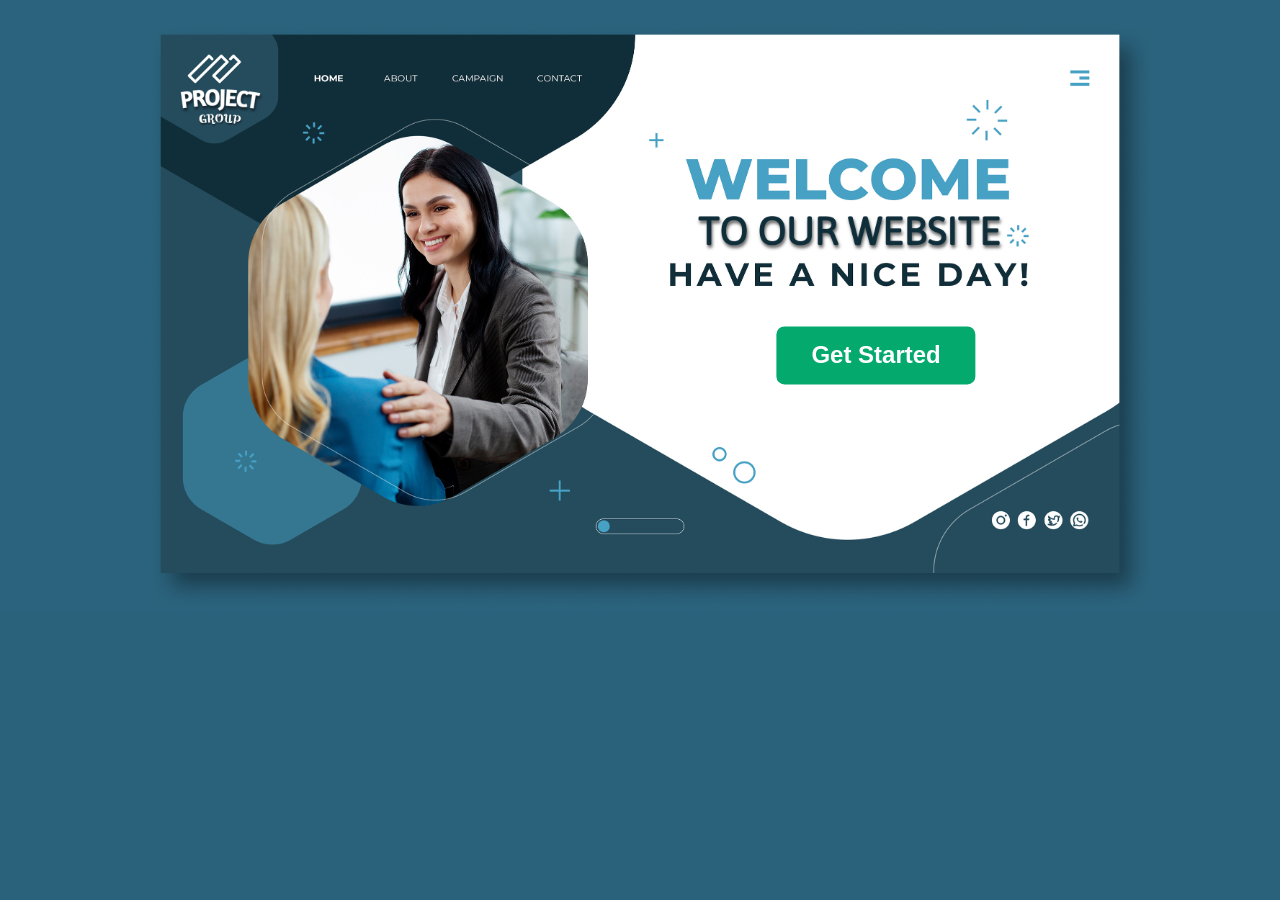
<file: Basic Calculator/index.html>
<!DOCTYPE html>
<html lang="en">
<head>
    <meta charset="UTF-8">
    <meta name="viewport" content="width=device-width, initial-scale=1.0">
    <title>Home Page</title>

    <link rel="shortcut icon" href="images/developer.png" type="image/x-icon">
    <link rel="stylesheet" href="style/home.css">
</head>
<body>

    <div class="hero">
        <img src="images/welcome.jpg" alt="Welcome Image">

        <a href="Calculator.html">
            <button class="btn">Get Started</button>
        </a>
    </div>

</body>
</html>
</file>
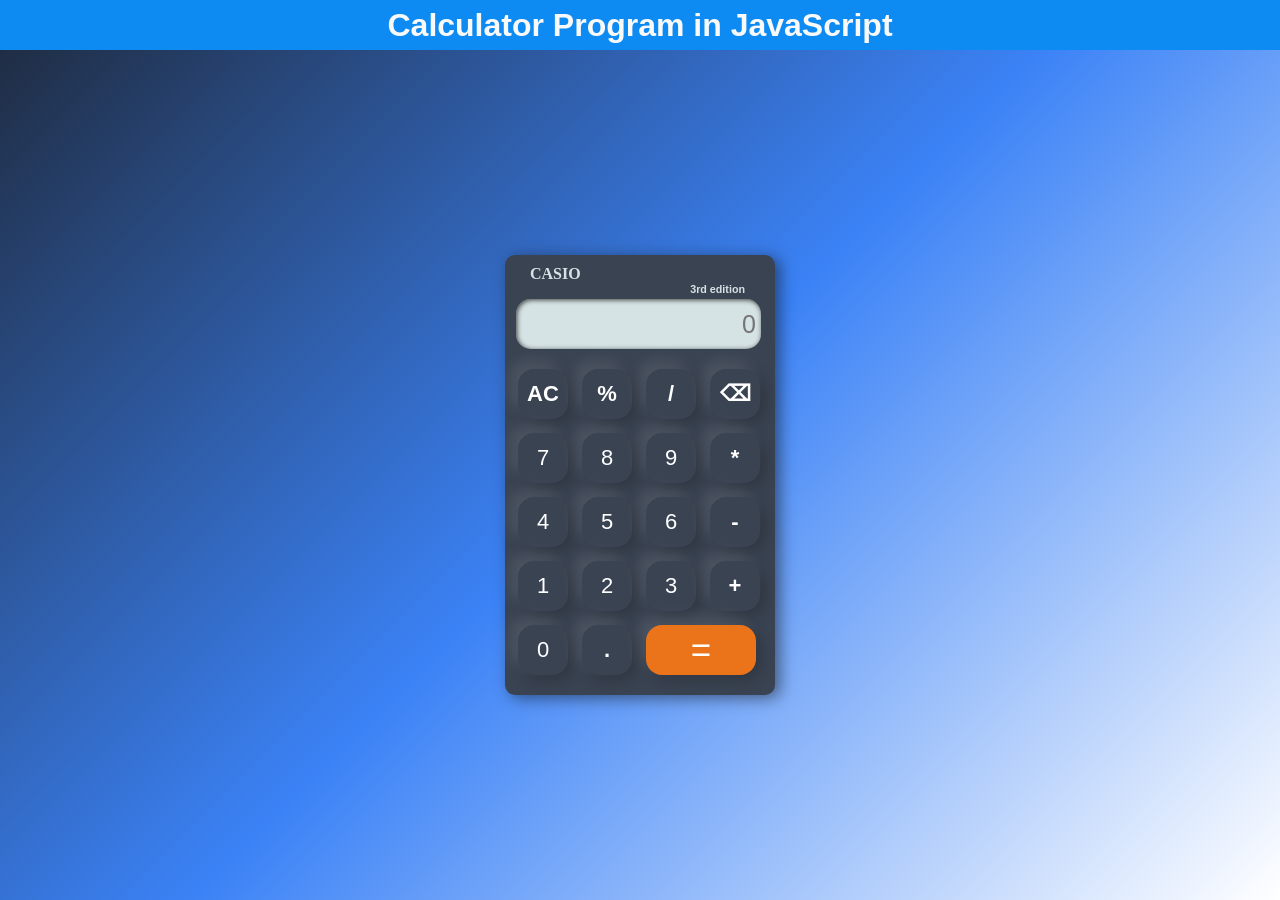
<file: Basic Calculator/Calculator.html>
<!DOCTYPE html>
<html lang="en">
<head>
    <meta charset="UTF-8">
    <meta name="viewport" content="width=device-width, initial-scale=1.0">
    <link rel="shortcut icon" type="image/x-icon" href="images/developer.png" />
    <link rel="stylesheet" type="text/css" href="style/design.css">
    <title>Basic Calculator</title>                
</head>
<body class="home-background">
    <div class="navbar">
        <div>Calculator Program in JavaScript</div>
    </div> 
    
    <div class="calculator"> 
        <h4 id="company">CASIO</h4>
        <h6 id="edition">3rd edition</h6>
        <input class= "textview" id="result" placeholder="0">
        <table>   
            <tr>
                <td><input class = "btn" type = "button" value = "AC" id= "operator" onclick="ac()"></td>
                <td><input class = "btn" type = "button" value = "%" id="operator" onclick="insert('%')"> </td>
                <td><input class = "btn" type = "button" value = "/" id="operator" onclick="insert('/')"> </td>
                <td><input class = "btn" type = "button" value = "⌫" id ="operator" onclick="del()">
            </tr>

            <tr>
                <td><input class = "btn" type = "button" value = "7" onclick="insert(7)"> </td>
                <td><input class = "btn" type = "button" value = "8" onclick="insert(8)"> </td>
                <td><input class = "btn" type = "button" value = "9" onclick="insert(9)"> </td>           
                <td><input class = "btn" type = "button" value = "*" id = "operator" onclick="insert('*')"></td>
            </tr>

            <tr>
                <td><input class = "btn" type = "button" value = "4" onclick="insert(4)"> </td>
                <td><input class = "btn" type = "button" value = "5" onclick="insert(5)"> </td>
                <td><input class = "btn" type = "button" value = "6" onclick="insert(6)"> </td>           
                <td><input class = "btn" type = "button" value = "-" id = "operator" onclick="insert('-')"></td>
            </tr>

            <tr>
                <td><input class = "btn" type = "button" value = "1" onclick="insert(1)"> </td>
                <td><input class = "btn" type = "button" value = "2" onclick="insert(2)"> </td>
                <td><input class = "btn" type = "button" value = "3" onclick="insert(3)"> </td>
                <td><input class = "btn" type = "button" value = "+" id = "operator" onclick="insert('+')"></td>
            </tr>       
        
            <tr>            
                <td><input class = "btn" type = "button" value = "0" onclick="insert(0)"></td>
                <td><input class = "btn" type = "button" value = "." id= "operator" onclick="insert('.')"></td>
                <td colspan = 2><input class = "btn" style = "width: 110px" type = "button" value = "=" id="equal" onclick="equal('=')"></td>
            </tr>
        </table>
    </div>
    
    <script src="js/function.js"></script>
</body>
</html>
</file>
<file: Basic Calculator/style/home.css>
/* Reset CSS */
* {
    margin: 0;
    padding: 0;
    box-sizing: border-box;
    background-color: #2a627b;
}


/* Full Screen Image Container */
.hero {
    position: relative;
    width: 100%;
    height: 100%;
    overflow: hidden;
}

/* Responsive Image */
.hero img {
    width: 100%;
    height: 100%;
    object-fit: cover;
    display: block;
}

/* Button Styling */
.btn {
    position: absolute;
    top: 60%;
    left: 70%;
    transform: translate(-60%, -70%);
    padding: 15px 35px;
    font-size: 24px;
    font-weight: bold;
    border: none;
    border-radius: 8px;
    background-color:#04AA6D;
    color: white;
    cursor: pointer;
    transition: 0.3s ease;
}

.btn:hover {
  background-color:#059862;
  box-shadow: 5px 5px 10px rgba(5, 5, 5, 0.5);
}
/* Button */
@media screen and (max-width: 991px) {
    .btn {
        padding: 14px 22px;
        font-size: 16px;
    }
}
/* Button */
@media screen and (max-width: 767px) {
    .btn {
        padding: 10px 18px;
        font-size: 12px;
    }
}

/* Button */
@media screen and (max-width: 575px) {
    .btn {
        padding: 6px 12px;
        font-size: 8px;
    }
}

/* Image */
@media screen and (max-width: 991px) {
    .hero {
        height: 50%;
    }
}
</file>
<file: Basic Calculator/style/design.css>
*{
    margin:0;
    padding:0;
    box-sizing:border-box;
}
.home-background {
    min-height: 100vh;
    background: linear-gradient(
        135deg,
        #0F172A 0%,
        #1E293B 0%,
        #3B82F6 50%,
        #FFFFFF 100%
    );
}

.navbar{
    font-family:Arial, Helvetica, sans-serif;
    height:50px;
    background-color:#0D8BF2;
    color:rgb(249, 249, 249);
    font-size: 2rem;
    font-weight: bold;
    display:flex; 
    justify-content: center;
    align-items: center;
   
      
}

.textview{
    border: none;
    width: 245px;
    height: 50px;
    margin-left: 6px;
    margin-right: 6px;
    margin-top: 4px;
    margin-bottom: 12px; 
    font-size: 25px;        
    padding-right: 5px;
    text-align: right;
    border-radius: 15px;
    background-color:#D5E3E4;
    color:black;
    box-shadow: inset 1px 1px 5px #3C3C3C; 
}	
        
.calculator {   
    width: 270px;
    height: 440px;
    padding : 5px;   
    margin-top: 25px;
    border-radius: 10px;
    background-color:#3A4352; 
    position: absolute;
    top: 50%; 
    left:50%;
    transform: translate(-50%, -50%);
    box-shadow: 5px 3px 15px rgba(11, 11, 11, 0.5);            
} 
              
.btn{
    font-family:Arial, Helvetica, sans-serif;
    border: none;           
    width:50px;
    height: 50px;
    margin:6px;           
    border-radius: 16px;
    cursor: pointer;
    background-color:#3A4352;
    color:white;
    font-size:22px; 
    box-shadow: -8px -8px 15px rgba(255, 255, 255, 0.1),5px 5px 15px rgba(0, 0, 0, 0.2);        
    text-align: center;           
}

input:click{
    border: 1px solid;
    padding: 10px;
    box-shadow: 5px 10px 20px white  inset;
}

#operator{
    color:white;
    font-weight: bold;
}

#equal{
    font-size:35px;
    background-color:#EB741A;
    color:white;
}

.btn:hover{
    box-shadow: 5px 5px 10px rgba(5, 5, 5, 0.5);
}
#company{
    font-family:Cambria, Cochin, Georgia, Times, 'Times New Roman', serif;
    /*background-color: #f95007;*/
    color: #D5E3E4;
    box-sizing: border-box;
    text-align:left;
    padding-left: 20px;
    padding-top: 5px;
    padding-bottom: 0px;
    padding-right:0px;
    margin: none;
}
#edition{
    font-family: Arial, Helvetica, sans-serif;
    color: #D5E3E4;
    box-sizing: border-box;
    text-align:right;
    margin:0;
    padding-right:25px;
}       

@media screen and (max-width: 767px) {
    .navbar{
    font-size: 1.2rem;
    font-weight: bold;
}
    
}
</file>
